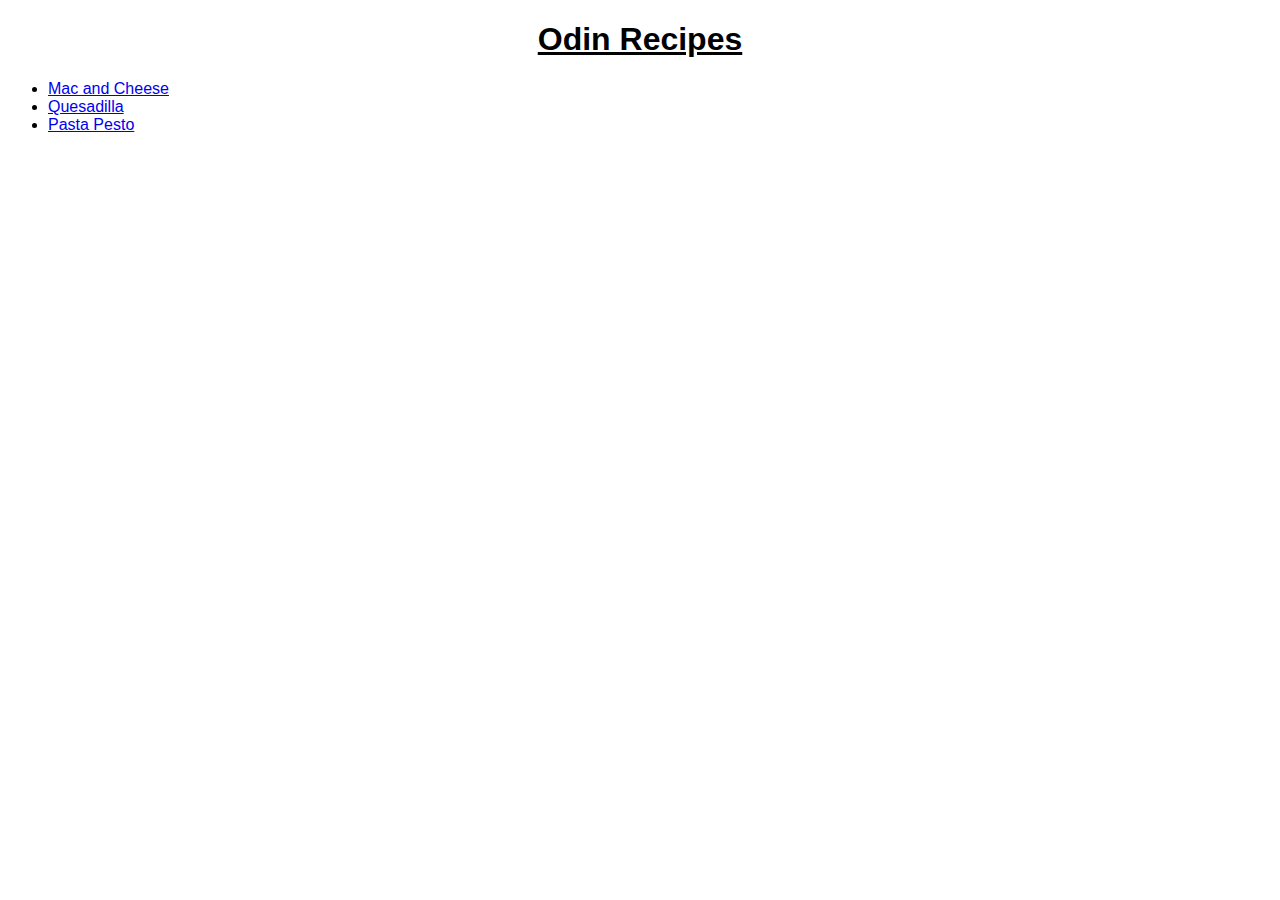
<file: index.html>
<!DOCTYPE html>
<html lang="en">
<head>
    <meta charset="UTF-8">
    <meta http-equiv="X-UA-Compatible" content="IE=edge">
    <meta name="viewport" content="width=device-width, initial-scale=1.0">
    <link rel="stylesheet" href="style.css">
    <title>Odin Recipes</title>
</head>
<body>
    <h1>Odin Recipes</h1>
    <ul>
        <li><a href="recipes/mac-and-cheese.html">Mac and Cheese</a></li>
        <li><a href="recipes/quesadilla.html">Quesadilla</a></li>
        <li><a href="recipes/pasta-pesto.html">Pasta Pesto</a></li>
    </ul>
    
</body>
</html>
</file>
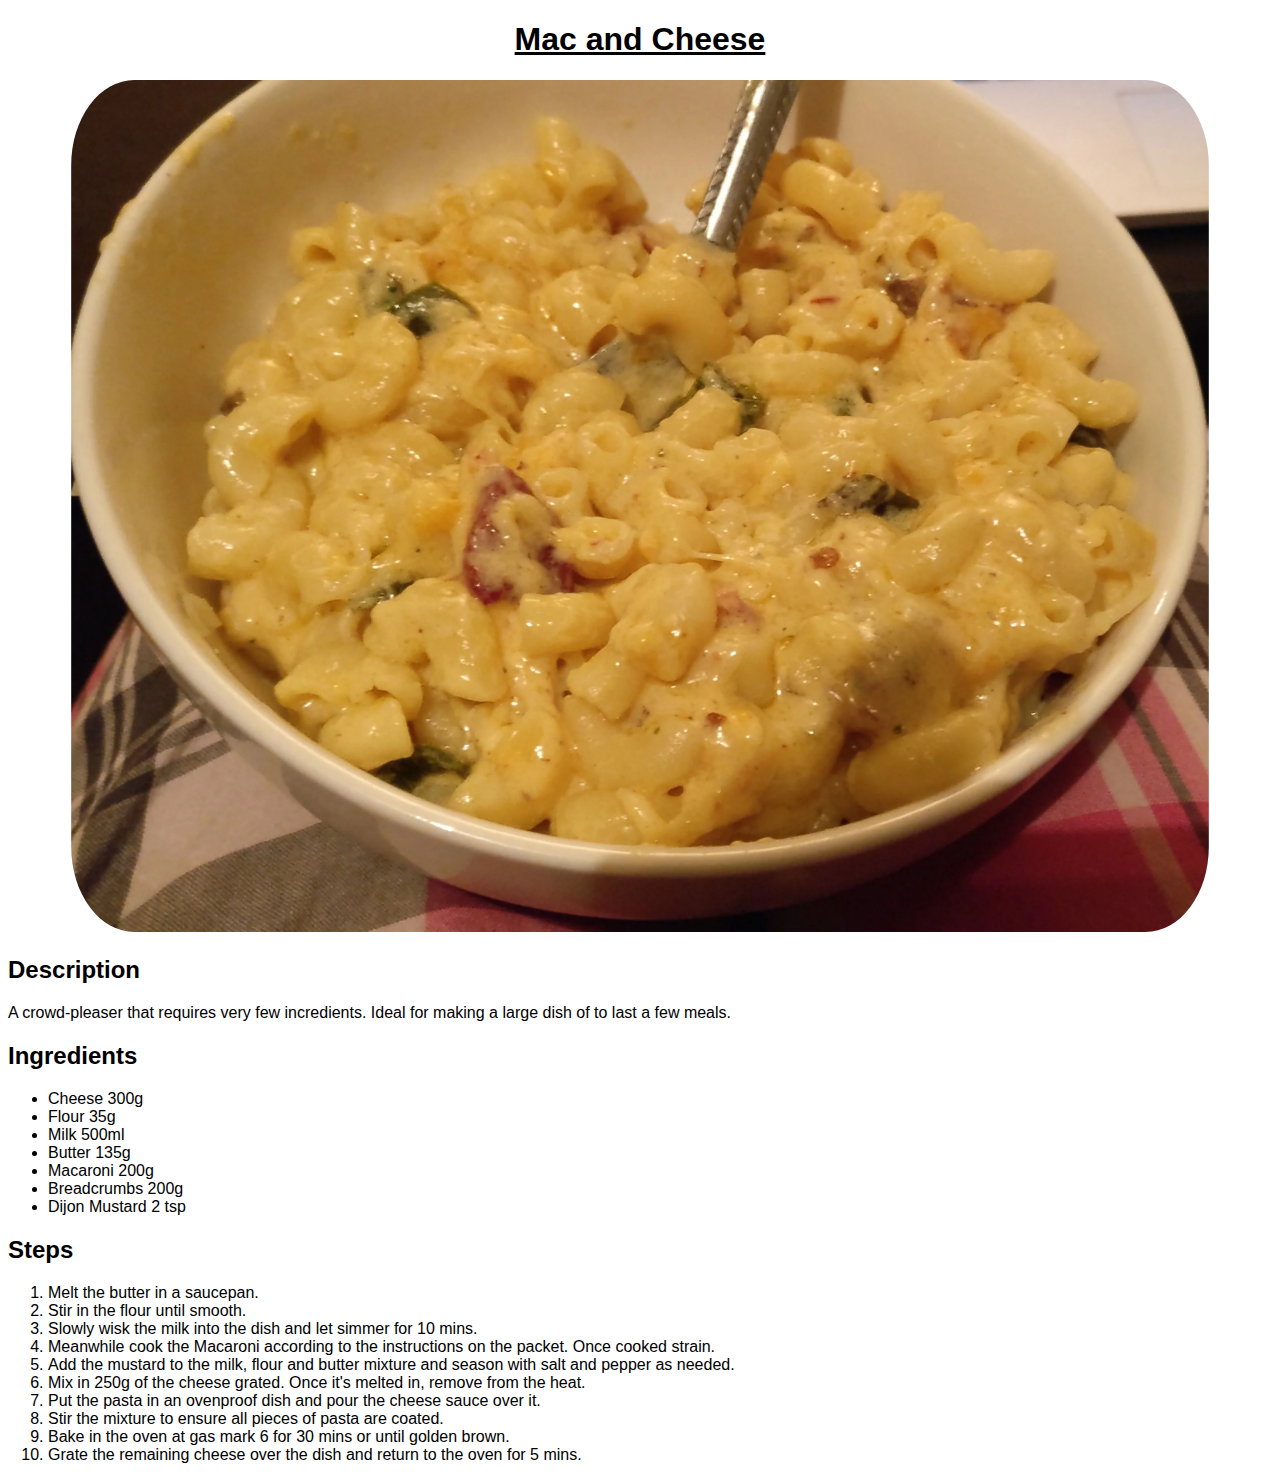
<file: recipes/mac-and-cheese.html>
<!DOCTYPE html>
<html lang="en">
<head>
    <meta charset="UTF-8">
    <meta http-equiv="X-UA-Compatible" content="IE=edge">
    <meta name="viewport" content="width=device-width, initial-scale=1.0">
    <link rel="stylesheet" href="../style.css">
    <title>Mac and Cheese Recipe</title>
</head>
<body>
    <h1>Mac and Cheese</h1>
    <img src="../images/mac.webp" alt="Mac and Cheese">
    <h2>Description</h2>
    <p>A crowd-pleaser that requires very few incredients. Ideal for making a large dish of to last a few meals.</p>
    <h2>Ingredients</h2>
    <ul>
        <li>Cheese 300g</li>
        <li>Flour 35g</li>
        <li>Milk 500ml</li>
        <li>Butter 135g</li>
        <li>Macaroni 200g</li>
        <li>Breadcrumbs 200g</li>
        <li>Dijon Mustard 2 tsp</li>
    </ul>
    <h2>Steps</h2>
    <ol>
        <li>Melt the butter in a saucepan.</li>
        <li>Stir in the flour until smooth.</li>
        <li>Slowly wisk the milk into the dish and let simmer for 10 mins.</li>
        <li>Meanwhile cook the Macaroni according to the instructions on the packet. Once cooked strain.</li>
        <li>Add the mustard to the milk, flour and butter mixture and season with salt and pepper as needed.</li>
        <li>Mix in 250g of the cheese grated. Once it's melted in, remove from the heat.</li>
        <li>Put the pasta in an ovenproof dish and pour the cheese sauce over it.</li>
        <li>Stir the mixture to ensure all pieces of pasta are coated.</li>
        <li>Bake in the oven at gas mark 6 for 30 mins or until golden brown.</li>
        <li>Grate the remaining cheese over the dish and return to the oven for 5 mins.</li>
    </ol>
</body>
</html>
</file>
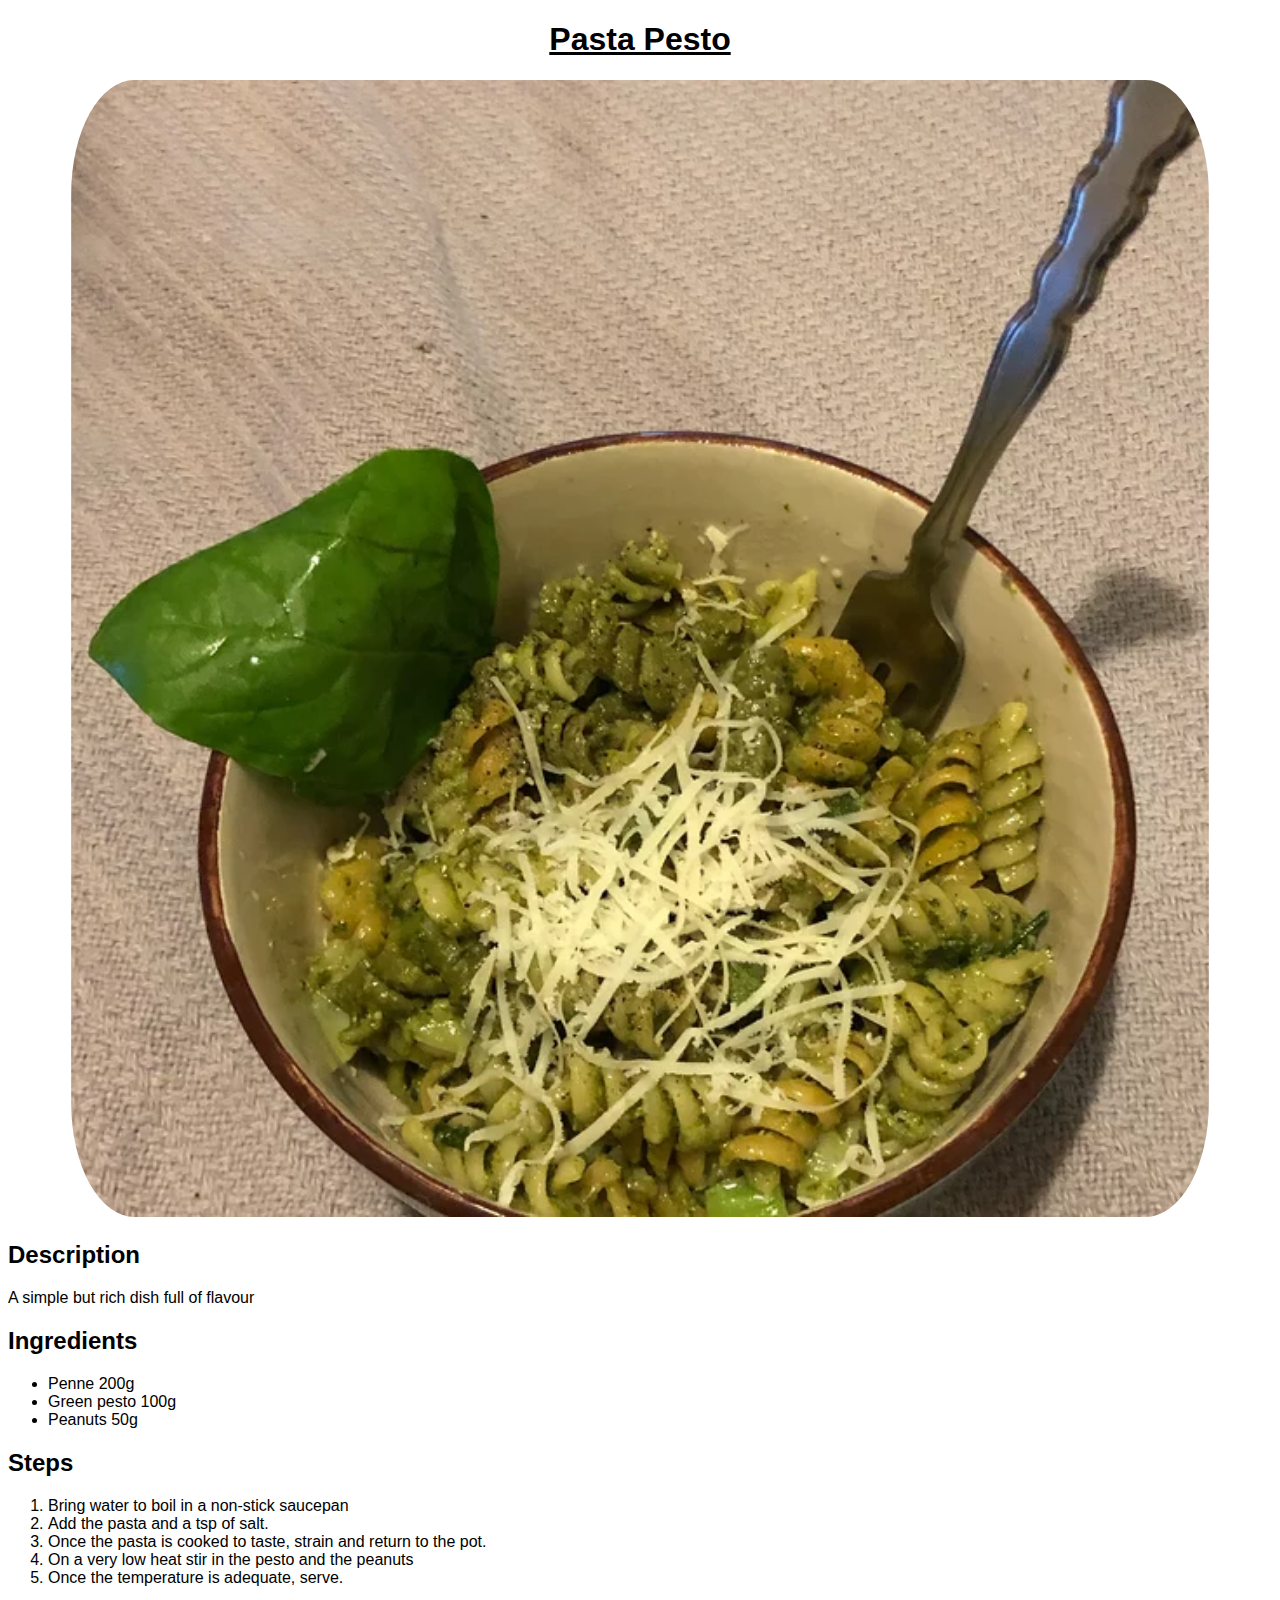
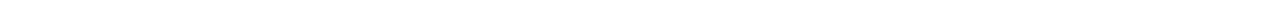
<file: recipes/pasta-pesto.html>
<!DOCTYPE html>
<html lang="en">
<head>
    <meta charset="UTF-8">
    <meta http-equiv="X-UA-Compatible" content="IE=edge">
    <meta name="viewport" content="width=device-width, initial-scale=1.0">
    <link rel="stylesheet" href="../style.css"> 
    <title>Pasta Pesto Recipe</title>
</head>
<body>
    <h1>Pasta Pesto</h1>
    <img src="../images/pesto.webp" alt="Pest Pasta">
    <h2>Description</h2>
    <p>A simple but rich dish full of flavour</p>
    <h2>Ingredients</h2>
    <ul>
        <li>Penne 200g</li>
        <li>Green pesto 100g</li>
        <li>Peanuts 50g</li>
    </ul>
    <h2>Steps</h2>
    <ol>
        <li>Bring water to boil in a non-stick saucepan</li>
        <li>Add the pasta and a tsp of salt.</li>
        <li>Once the pasta is cooked to taste, strain and return to the pot.</li>
        <li>On a very low heat stir in the pesto and the peanuts</li>
        <li>Once the temperature is adequate, serve.</li>
    </ol>
</body>
</html>
</file>
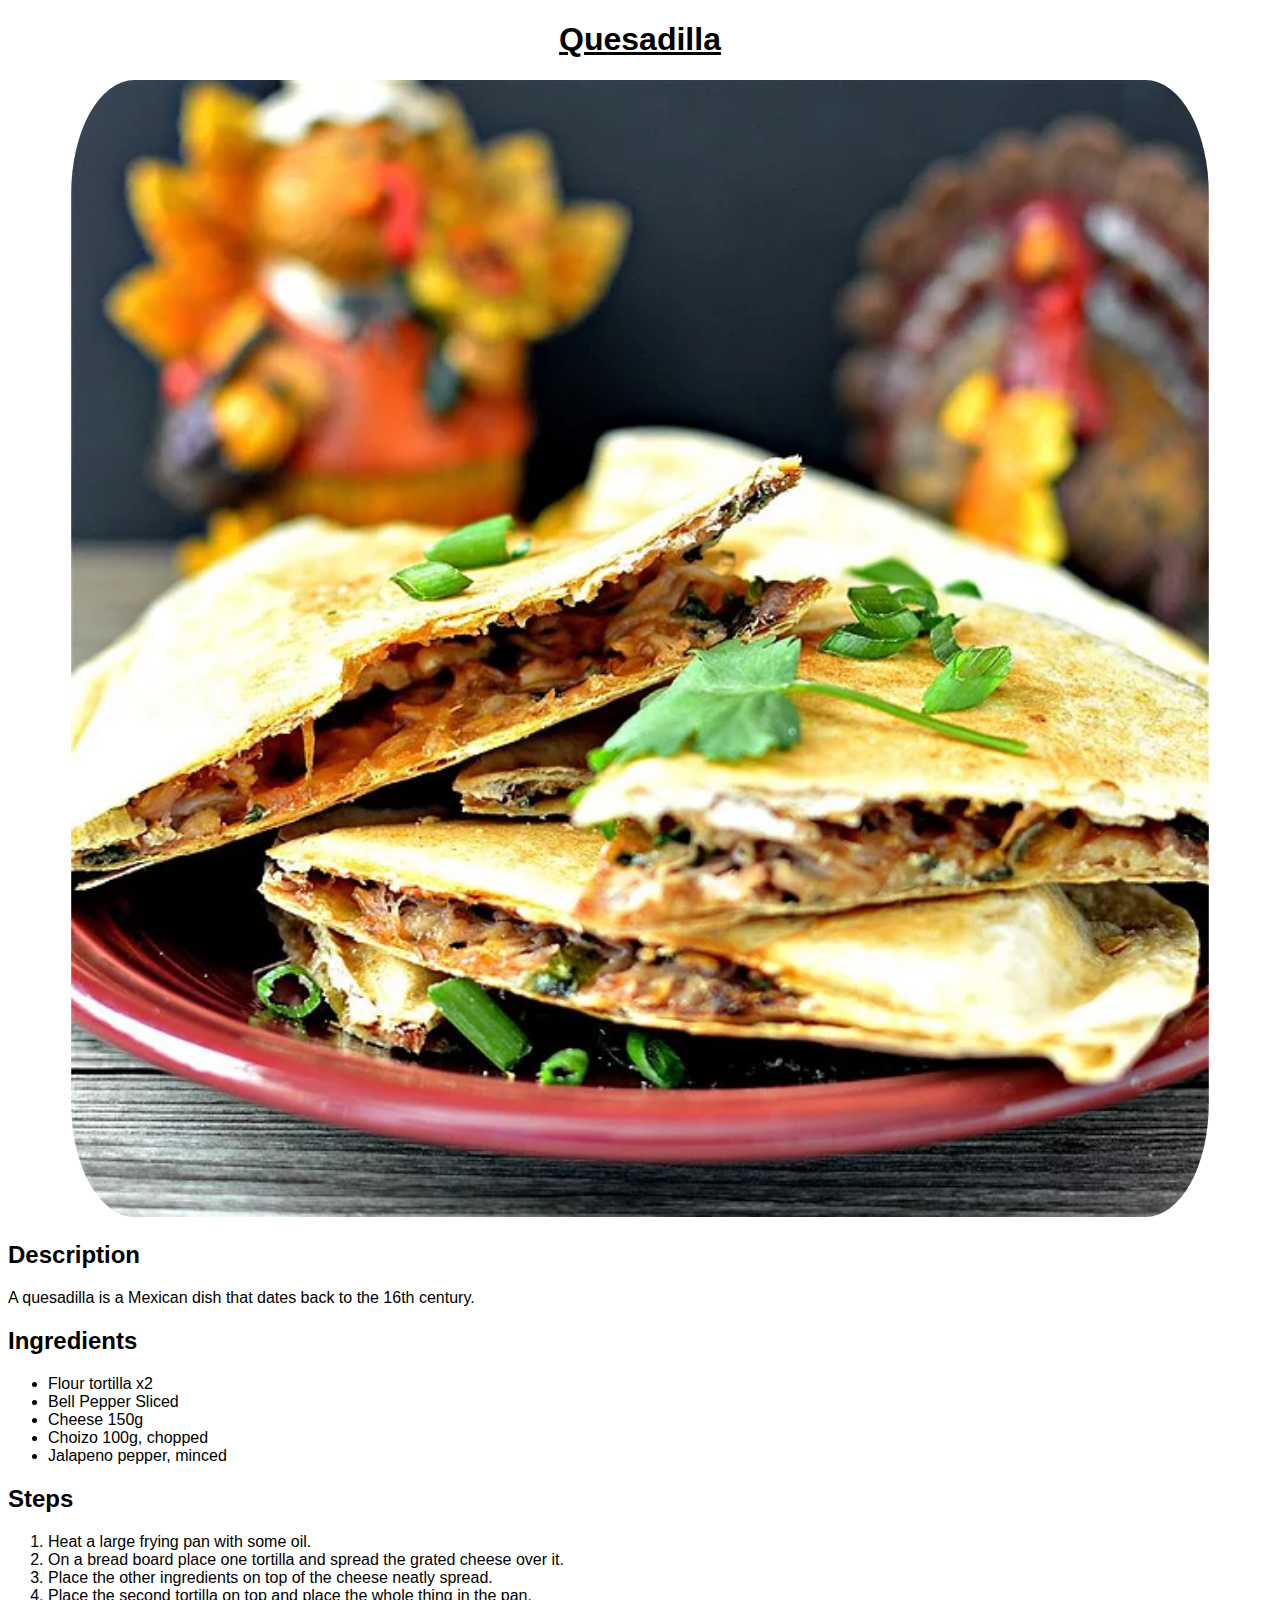
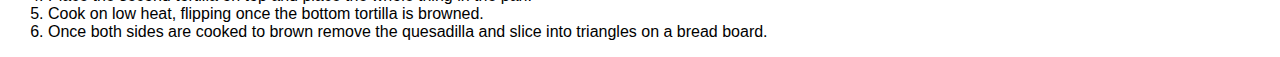
<file: recipes/quesadilla.html>
<!DOCTYPE html>
<html lang="en">
<head>
    <meta charset="UTF-8">
    <meta http-equiv="X-UA-Compatible" content="IE=edge">
    <meta name="viewport" content="width=device-width, initial-scale=1.0">
    <link rel="stylesheet" href="../style.css">
    <title>Quesadilla Recipe</title>
</head>
<body>
    <h1>Quesadilla</h1>
    <img src="../images/ques.webp" alt="Quesadilla">
    <h2>Description</h2>
    <p>A quesadilla is a Mexican dish that dates back to the 16th century.</p>
    <h2>Ingredients</h2>
    <ul>
        <li>Flour tortilla x2</li>
        <li>Bell Pepper Sliced</li>
        <li>Cheese 150g</li>
        <li>Choizo 100g, chopped</li>
        <li>Jalapeno pepper, minced</li>
    </ul>
    <h2>Steps</h2>
    <ol>
        <li>Heat a large frying pan with some oil.</li>
        <li>On a bread board place one tortilla and spread the grated cheese over it.</li>
        <li>Place the other ingredients on top of the cheese neatly spread.</li>
        <li>Place the second tortilla on top and place the whole thing in the pan.</li>
        <li>Cook on low heat, flipping once the bottom tortilla is browned.</li>
        <li>Once both sides are cooked to brown remove the quesadilla and slice into triangles on a bread board.</li>
    </ol>
</body>
</html>
</file>
<file: style.css>
* {
    font-family: Verdana, Geneva, Tahoma, sans-serif;
}

h1 {
    text-align: center;
    text-decoration: underline;
}

img {
    width: 90%;
    padding: 0 5% ;
    border-radius: 10%;
}
</file>
